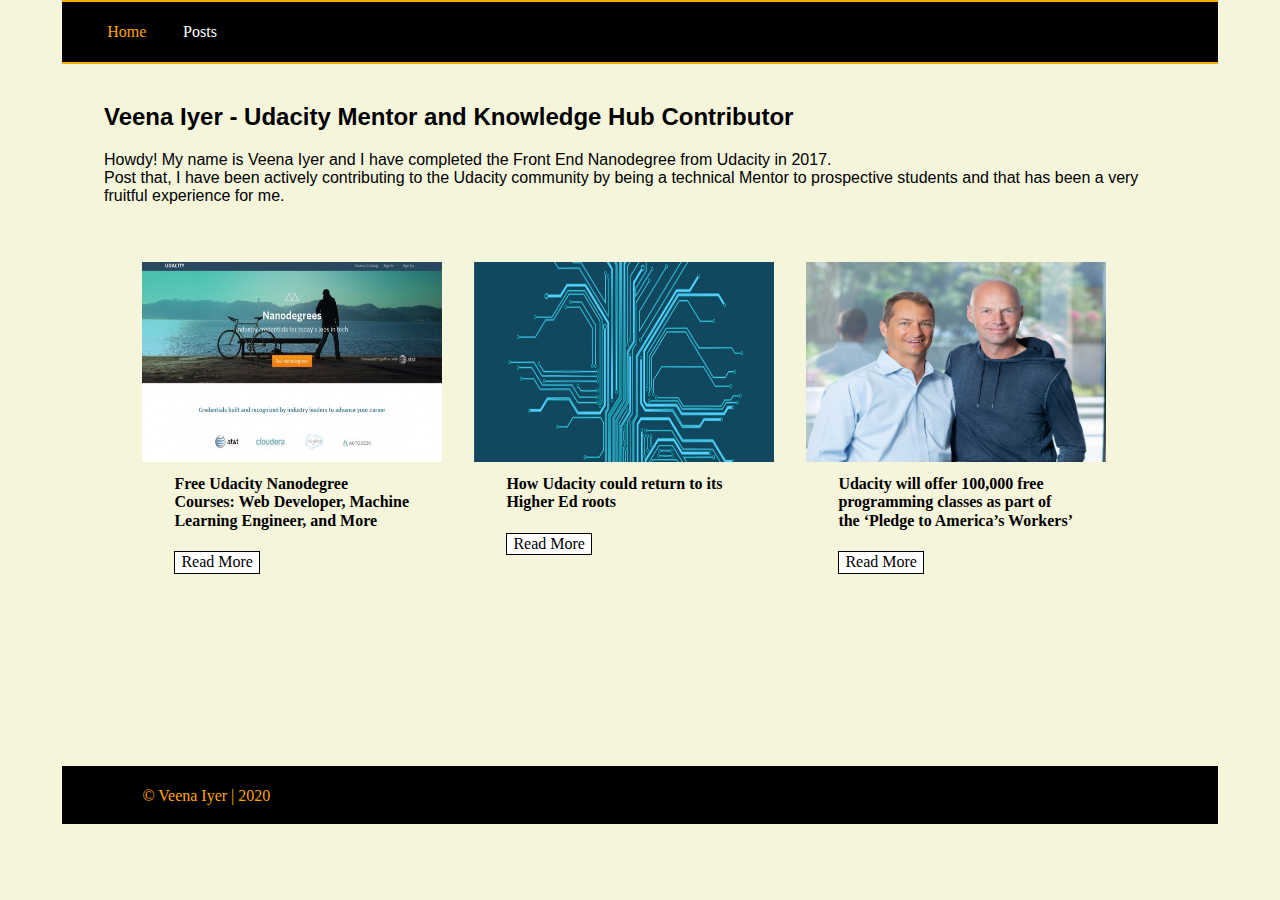
<file: index.html>
<!DOCTYPE html>
<html> 
  <head>
    <meta charset="utf-8">
    <meta http-equiv="X-UA-Compatible" content="IE=edge">
    <title>Blog Homepage</title>
    <meta name="description" content="Udacity - Veena personal blog">
    <meta name="viewport" content="width=device-width, initial-scale=1">
    <link rel="stylesheet" href="styles/main.css">
  </head>
  <body>
    <div class="container">
      <!-- HEADER -->
      <header>
        <nav class="home-nav menu-items">
          <a href="index.html" class="home-focused">Home</a>
          <a href="nanodegree.html" class="posts-unfocused">Posts</a>
        </nav>
      </header>

      <!-- MAIN CONTENT -->
      <main class="main">
        <section class="hero">
          <div class="summary">
            <h2>Veena Iyer - Udacity Mentor and Knowledge Hub Contributor</h2>
            <span>
              Howdy! My name is Veena Iyer and I have completed the Front End Nanodegree from Udacity in 2017.<br/>
              Post that, I have been actively contributing to the Udacity community by being a technical Mentor
              to prospective students and that has been a very fruitful experience for me.
            </span>
          </div>
          <br/><br/>
          

        </section>
        <section class="card-group">
          <div class="card nanodegree">
            <h4><a class="card-title" href="nanodegree.html">Free Udacity Nanodegree Courses: Web Developer, Machine Learning Engineer, and More</a></h4>
            <a class="card-button" href="nanodegree.html"><button>Read More</button></a>
          </div>
          <div class="card roots">
            <h4><a class="card-title" href="roots.html">How Udacity could return to its Higher Ed roots</a></h4>
            <a class="card-button" href="roots.html"><button>Read More</button></a>
          </div>
          <div class="card pledge">
            <h4><a class="card-title" href="pledge.html">Udacity will offer 100,000 free programming classes as part of the ‘Pledge to America’s Workers’</a></h4>
            <a class="card-button" href="pledge.html"><button>Read More</button></a>
          </div>
        </section>
      </main>
    
      <!-- FOOTER -->
      <footer class="footer">
        <div class="copyright">© Veena Iyer | 2020</div>
        <div class="social">
          <div>
            <a href="#"><img class="twitter" src="static/twitter.png"/></a>
          </div>
          <div>
            <a href="#"><img class="facebook" src="static/facebook.png"/></a>
          </div>
          <div>
            <a href="#"><img class="linkedin" src="static/linkedin.png"/></a>
          </div>
        </div>
      </footer>

    </div>
    <script src="" async defer></script>
  </body>
</html>
</file>
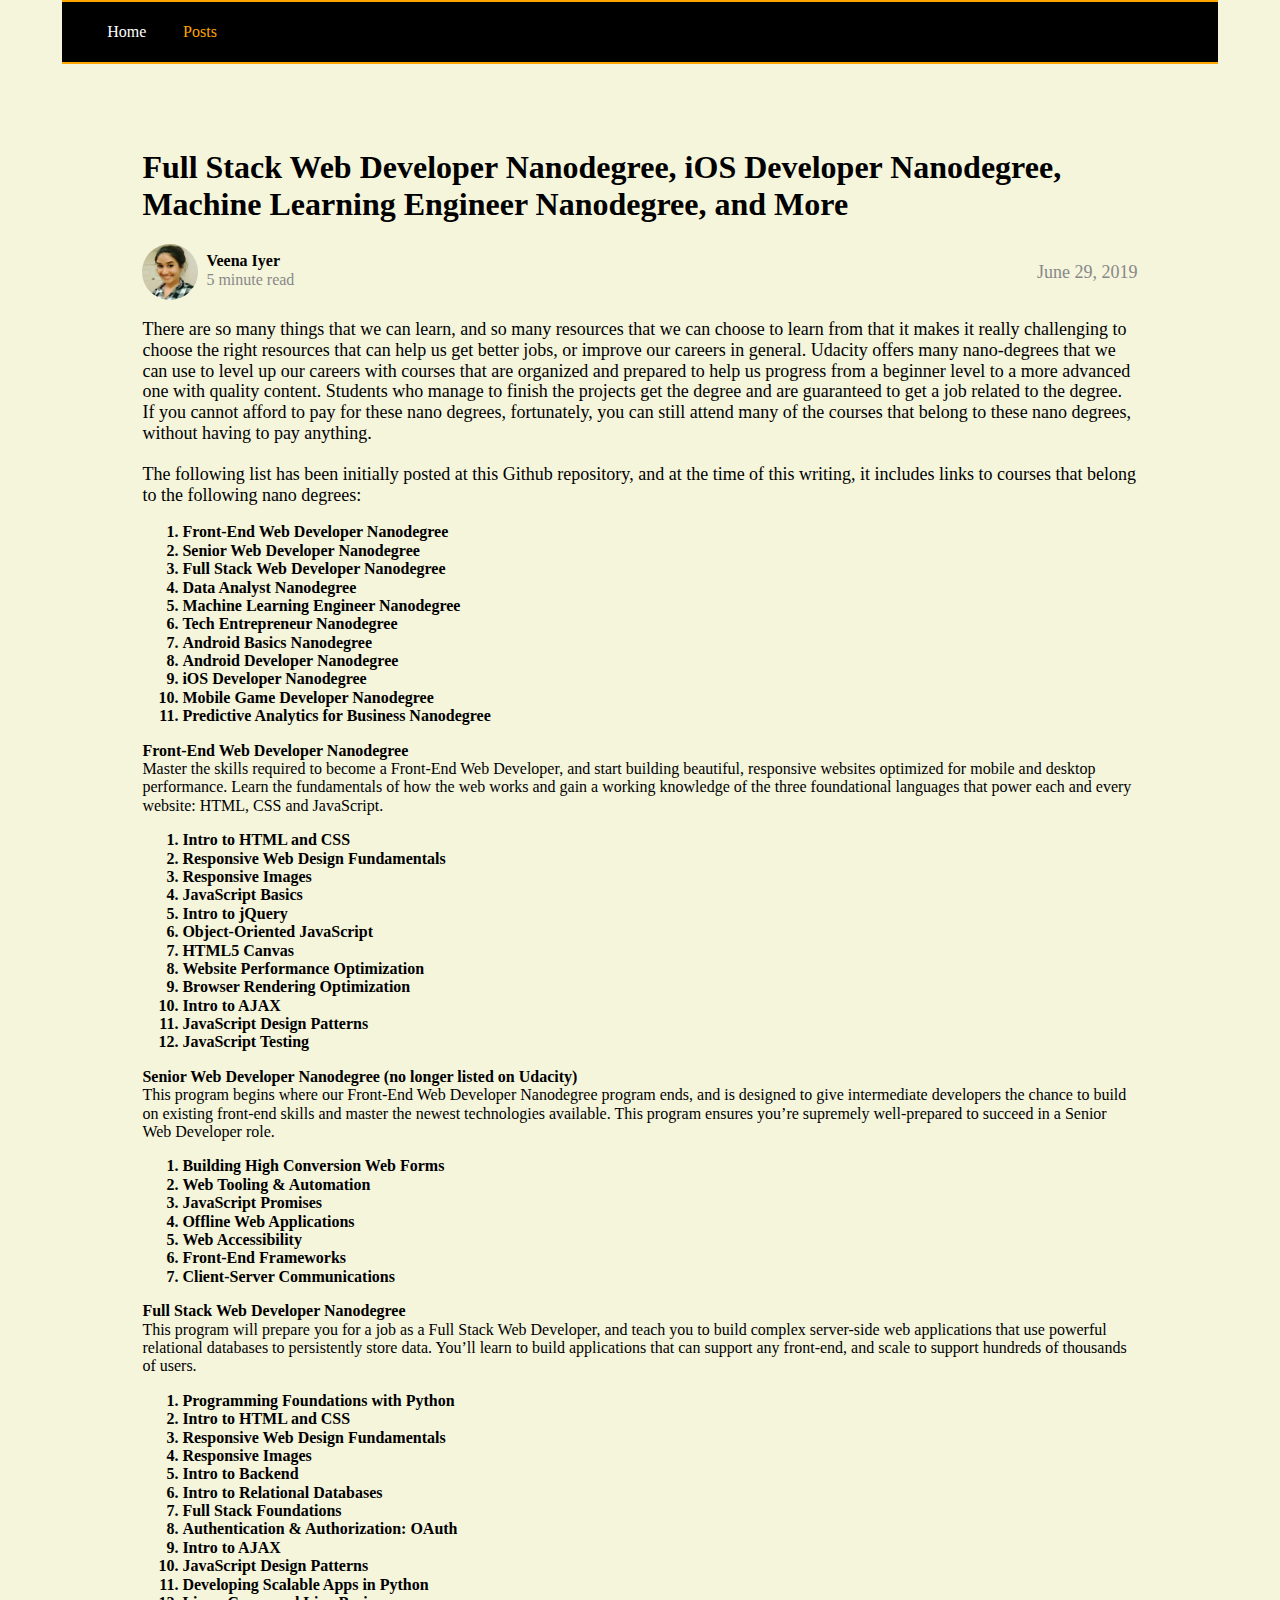
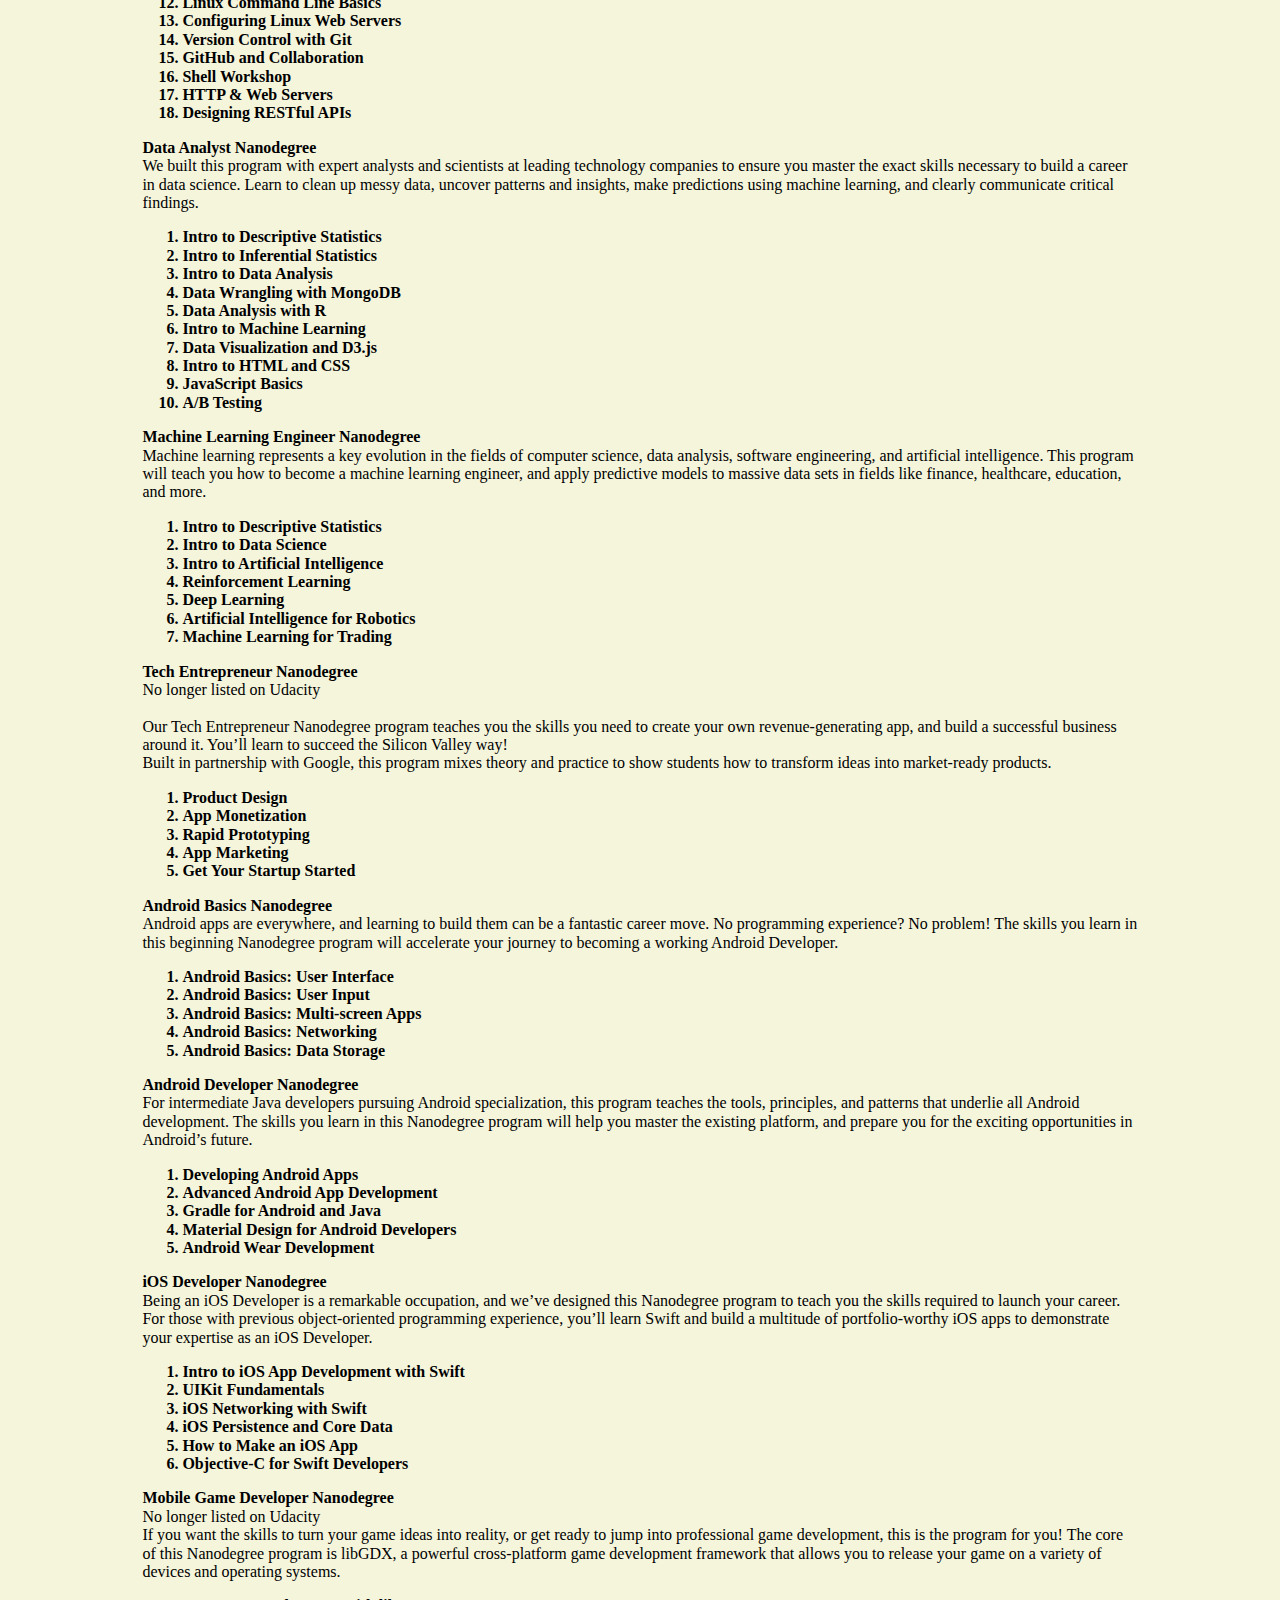
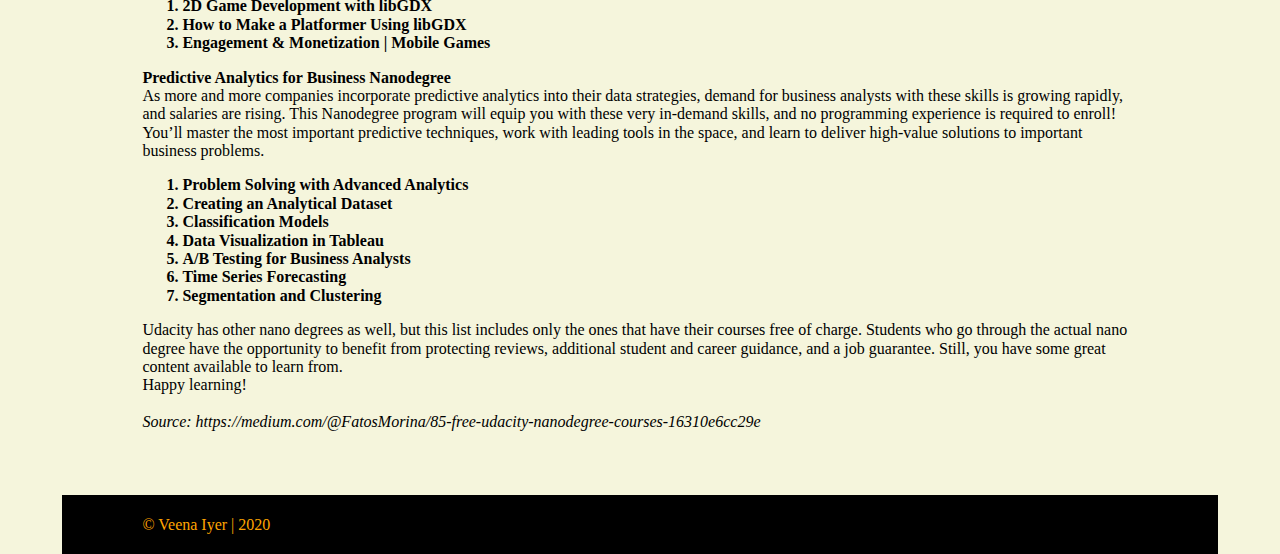
<file: nanodegree.html>
<!DOCTYPE html>
<html> 
  <head>
    <meta charset="utf-8">
    <meta http-equiv="X-UA-Compatible" content="IE=edge">
    <title>Blog Posts</title>
    <meta name="description" content="Blog Posts">
    <meta name="viewport" content="width=device-width, initial-scale=1">
    <link rel="stylesheet" href="styles/main.css">
  </head>
  <body>
    <div class="posts-container">
      <!-- HEADER -->
      <header>
        <nav class="home-nav menu-items">
          <a href="index.html" class="home-unfocused">Home</a>
          <a href="posts.html" class="posts-focused">Posts</a>
        </nav>
      </header>

      <!-- MAIN CONTENT -->
      <main>
        <section class="posting">
            <h1>Full Stack Web Developer Nanodegree, iOS Developer Nanodegree, Machine Learning Engineer Nanodegree, and More</h1>
            <div class="author">
              <div class="author-content">
                <img class="author-photo" src="static/veena.jpg" alt="Veena Iyer" />
                <div class="author-detail">
                    <h2>Veena Iyer</h2>
                    <p class="read-time">5 minute read</p>
                </div>
              </div>
              <div class="date">
                <p>June 29, 2019</p>
              </div>
            </div>
            <p>
              There are so many things that we can learn, and so many resources that we can 
              choose to learn from that it makes it really challenging to choose the right 
              resources that can help us get better jobs, or improve our careers in general. 
              Udacity offers many nano-degrees that we can use to level up our careers with 
              courses that are organized and prepared to help us progress from a beginner level 
              to a more advanced one with quality content. Students who manage to finish the 
              projects get the degree and are guaranteed to get a job related to the degree. 
              If you cannot afford to pay for these nano degrees, fortunately, you can still 
              attend many of the courses that belong to these nano degrees, without having to 
              pay anything.   
              
              <br/><br/>

              The following list has been initially posted at this Github repository, and at 
              the time of this writing, it includes links to courses that belong to the following 
              nano degrees:
              <ol>
                <li>Front-End Web Developer Nanodegree</li>
                <li>Senior Web Developer Nanodegree</li>
                <li>Full Stack Web Developer Nanodegree</li>
                <li>Data Analyst Nanodegree</li>
                <li>Machine Learning Engineer Nanodegree</li>
                <li>Tech Entrepreneur Nanodegree</li>
                <li>Android Basics Nanodegree</li>
                <li>Android Developer Nanodegree</li>
                <li>iOS Developer Nanodegree</li>
                <li>Mobile Game Developer Nanodegree</li>
                <li>Predictive Analytics for Business Nanodegree</li>
              </ol>
              <strong>Front-End Web Developer Nanodegree</strong><br/>
              Master the skills required to become a Front-End Web Developer, and start 
              building beautiful, responsive websites optimized for mobile and desktop 
              performance.
              Learn the fundamentals of how the web works and gain a working knowledge of the 
              three foundational languages that power each and every website: HTML, CSS and 
              JavaScript.

              <ol>
                <li>Intro to HTML and CSS</li>
                <li>Responsive Web Design Fundamentals</li>
                <li>Responsive Images</li>
                <li>JavaScript Basics</li>
                <li>Intro to jQuery</li>
                <li>Object-Oriented JavaScript</li>
                <li>HTML5 Canvas</li>
                <li>Website Performance Optimization</li>
                <li>Browser Rendering Optimization</li>
                <li>Intro to AJAX</li>
                <li>JavaScript Design Patterns</li>
                <li>JavaScript Testing</li>
              </ol>

              <strong>Senior Web Developer Nanodegree (no longer listed on Udacity)</strong><br/>
              This program begins where our Front-End Web Developer Nanodegree program ends, 
              and is designed to give intermediate developers the chance to build on existing 
              front-end skills and master the newest technologies available.
              This program ensures you’re supremely well-prepared to succeed in a Senior Web 
              Developer role.

              <ol>
                <li>Building High Conversion Web Forms</li>
                <li>Web Tooling & Automation</li>
                <li>JavaScript Promises</li>
                <li>Offline Web Applications</li>
                <li>Web Accessibility</li>
                <li>Front-End Frameworks</li>
                <li>Client-Server Communications</li>
              </ol>
              
              <strong>Full Stack Web Developer Nanodegree</strong><br/>
              This program will prepare you for a job as a Full Stack Web Developer, and teach 
              you to build complex server-side web applications that use powerful relational databases to persistently store data.
              You’ll learn to build applications that can support any front-end, and scale to support hundreds of thousands of users.

              <ol>
                <li>Programming Foundations with Python</li>
                <li>Intro to HTML and CSS</li>
                <li>Responsive Web Design Fundamentals</li>
                <li>Responsive Images</li>
                <li>Intro to Backend</li>
                <li>Intro to Relational Databases</li>
                <li>Full Stack Foundations</li>
                <li>Authentication & Authorization: OAuth</li>
                <li>Intro to AJAX</li>
                <li>JavaScript Design Patterns</li>
                <li>Developing Scalable Apps in Python</li>
                <li>Linux Command Line Basics</li>
                <li>Configuring Linux Web Servers</li>
                <li>Version Control with Git</li>
                <li>GitHub and Collaboration</li>
                <li>Shell Workshop</li>
                <li>HTTP & Web Servers</li>
                <li>Designing RESTful APIs</li>
              </ol>
              
              <strong>Data Analyst Nanodegree</strong><br/>
              We built this program with expert analysts and scientists at leading technology companies to ensure you master the exact skills necessary to build a career in data science.
              Learn to clean up messy data, uncover patterns and insights, make predictions using machine learning, and clearly communicate critical findings.
              <ol>
                <li>Intro to Descriptive Statistics</li>
                <li>Intro to Inferential Statistics</li>
                <li>Intro to Data Analysis</li>
                <li>Data Wrangling with MongoDB</li>
                <li>Data Analysis with R</li>
                <li>Intro to Machine Learning</li>
                <li>Data Visualization and D3.js</li>
                <li>Intro to HTML and CSS</li>
                <li>JavaScript Basics</li>
                <li>A/B Testing</li>
              </ol>

              <strong>Machine Learning Engineer Nanodegree</strong><br/>
              Machine learning represents a key evolution in the fields of computer science, data analysis, software engineering, and artificial intelligence.
              This program will teach you how to become a machine learning engineer, and apply predictive models to massive data sets in fields like finance, healthcare, education, and more.
              <ol>
                <li>Intro to Descriptive Statistics</li>
                <li>Intro to Data Science</li>
                <li>Intro to Artificial Intelligence</li>
                <li>Reinforcement Learning</li>
                <li>Deep Learning</li>
                <li>Artificial Intelligence for Robotics</li>
                <li>Machine Learning for Trading</li>
              </ol>
              
              <strong>Tech Entrepreneur Nanodegree</strong><br/>
              No longer listed on Udacity

              <br/><br/>

              Our Tech Entrepreneur Nanodegree program teaches you the skills you need to create your own revenue-generating app, and build a successful business around it. You’ll learn to succeed the Silicon Valley way!<br/>
              Built in partnership with Google, this program mixes theory and practice to show students how to transform ideas into market-ready products.
              <ol>
                <li>Product Design</li>
                <li>App Monetization</li>
                <li>Rapid Prototyping</li>
                <li>App Marketing</li>
                <li>Get Your Startup Started</li>
              </ol>
              
              <strong>Android Basics Nanodegree</strong><br/>
              Android apps are everywhere, and learning to build them can be a fantastic career move. No programming experience? No problem! The skills you learn in this beginning Nanodegree program will accelerate your journey to becoming a working Android Developer.
              <ol>
                <li>Android Basics: User Interface</li>
                <li>Android Basics: User Input</li>
                <li>Android Basics: Multi-screen Apps</li>
                <li>Android Basics: Networking</li>
                <li>Android Basics: Data Storage</li>
              </ol>
              
              <strong>Android Developer Nanodegree</strong><br/>
              For intermediate Java developers pursuing Android specialization, this program teaches the tools, principles, and patterns that underlie all Android development.
              The skills you learn in this Nanodegree program will help you master the existing platform, and prepare you for the exciting opportunities in Android’s future.
              <ol>
                <li>Developing Android Apps</li>
                <li>Advanced Android App Development</li>
                <li>Gradle for Android and Java</li>
                <li>Material Design for Android Developers</li>
                <li>Android Wear Development</li>
              </ol>
              
              <strong>iOS Developer Nanodegree</strong><br/>
              Being an iOS Developer is a remarkable occupation, and we’ve designed this Nanodegree program to teach you the skills required to launch your career.
              For those with previous object-oriented programming experience, you’ll learn Swift and build a multitude of portfolio-worthy iOS apps to demonstrate your expertise as an iOS Developer.

              <ol>
                <li>Intro to iOS App Development with Swift</li>
                <li>UIKit Fundamentals</li>
                <li>iOS Networking with Swift</li>
                <li>iOS Persistence and Core Data</li>
                <li>How to Make an iOS App</li>
                <li>Objective-C for Swift Developers</li>
              </ol>
              
              <strong>Mobile Game Developer Nanodegree</strong><br/>
              No longer listed on Udacity<br/>
              If you want the skills to turn your game ideas into reality, or get ready to jump into professional game development, this is the program for you!
              The core of this Nanodegree program is libGDX, a powerful cross-platform game development framework that allows you to release your game on a variety of devices and operating systems.

              <ol>
                <li>2D Game Development with libGDX</li>
                <li>How to Make a Platformer Using libGDX</li>
                <li>Engagement & Monetization | Mobile Games</li>
              </ol>
              
              <strong>Predictive Analytics for Business Nanodegree</strong><br/>
              As more and more companies incorporate predictive analytics into their data strategies, demand for business analysts with these skills is growing rapidly, and salaries are rising. This Nanodegree program will equip you with these very in-demand skills, and no programming experience is required to enroll!
              You’ll master the most important predictive techniques, work with leading tools in the space, and learn to deliver high-value solutions to important business problems.

              <ol>
                <li>Problem Solving with Advanced Analytics</li>
                <li>Creating an Analytical Dataset</li>
                <li>Classification Models</li>
                <li>Data Visualization in Tableau</li>
                <li>A/B Testing for Business Analysts</li>
                <li>Time Series Forecasting</li>
                <li>Segmentation and Clustering</li>
              </ol>

              Udacity has other nano degrees as well, but this list includes only the ones that have their courses free of charge. Students who go through the actual nano degree have the opportunity to benefit from protecting reviews, additional student and career guidance, and a job guarantee. Still, you have some great content available to learn from.<br/>
              Happy learning!
            </p>

            <cite>Source: https://medium.com/@FatosMorina/85-free-udacity-nanodegree-courses-16310e6cc29e</cite>
        </section>
      </main>

      <!-- FOOTER -->
      <footer class="footer">
        <div class="copyright">© Veena Iyer | 2020</div>
        <div class="social">
          <div>
            <a href="#"><img class="twitter" src="static/twitter.png"/></a>
          </div>
          <div>
            <a href="#"><img class="facebook" src="static/facebook.png"/></a>
          </div>
          <div>
            <a href="#"><img class="linkedin" src="static/linkedin.png"/></a>
          </div>
        </div>
      </footer>

    </div>
    <script src="" async defer></script>
  </body>
</html>
</file>
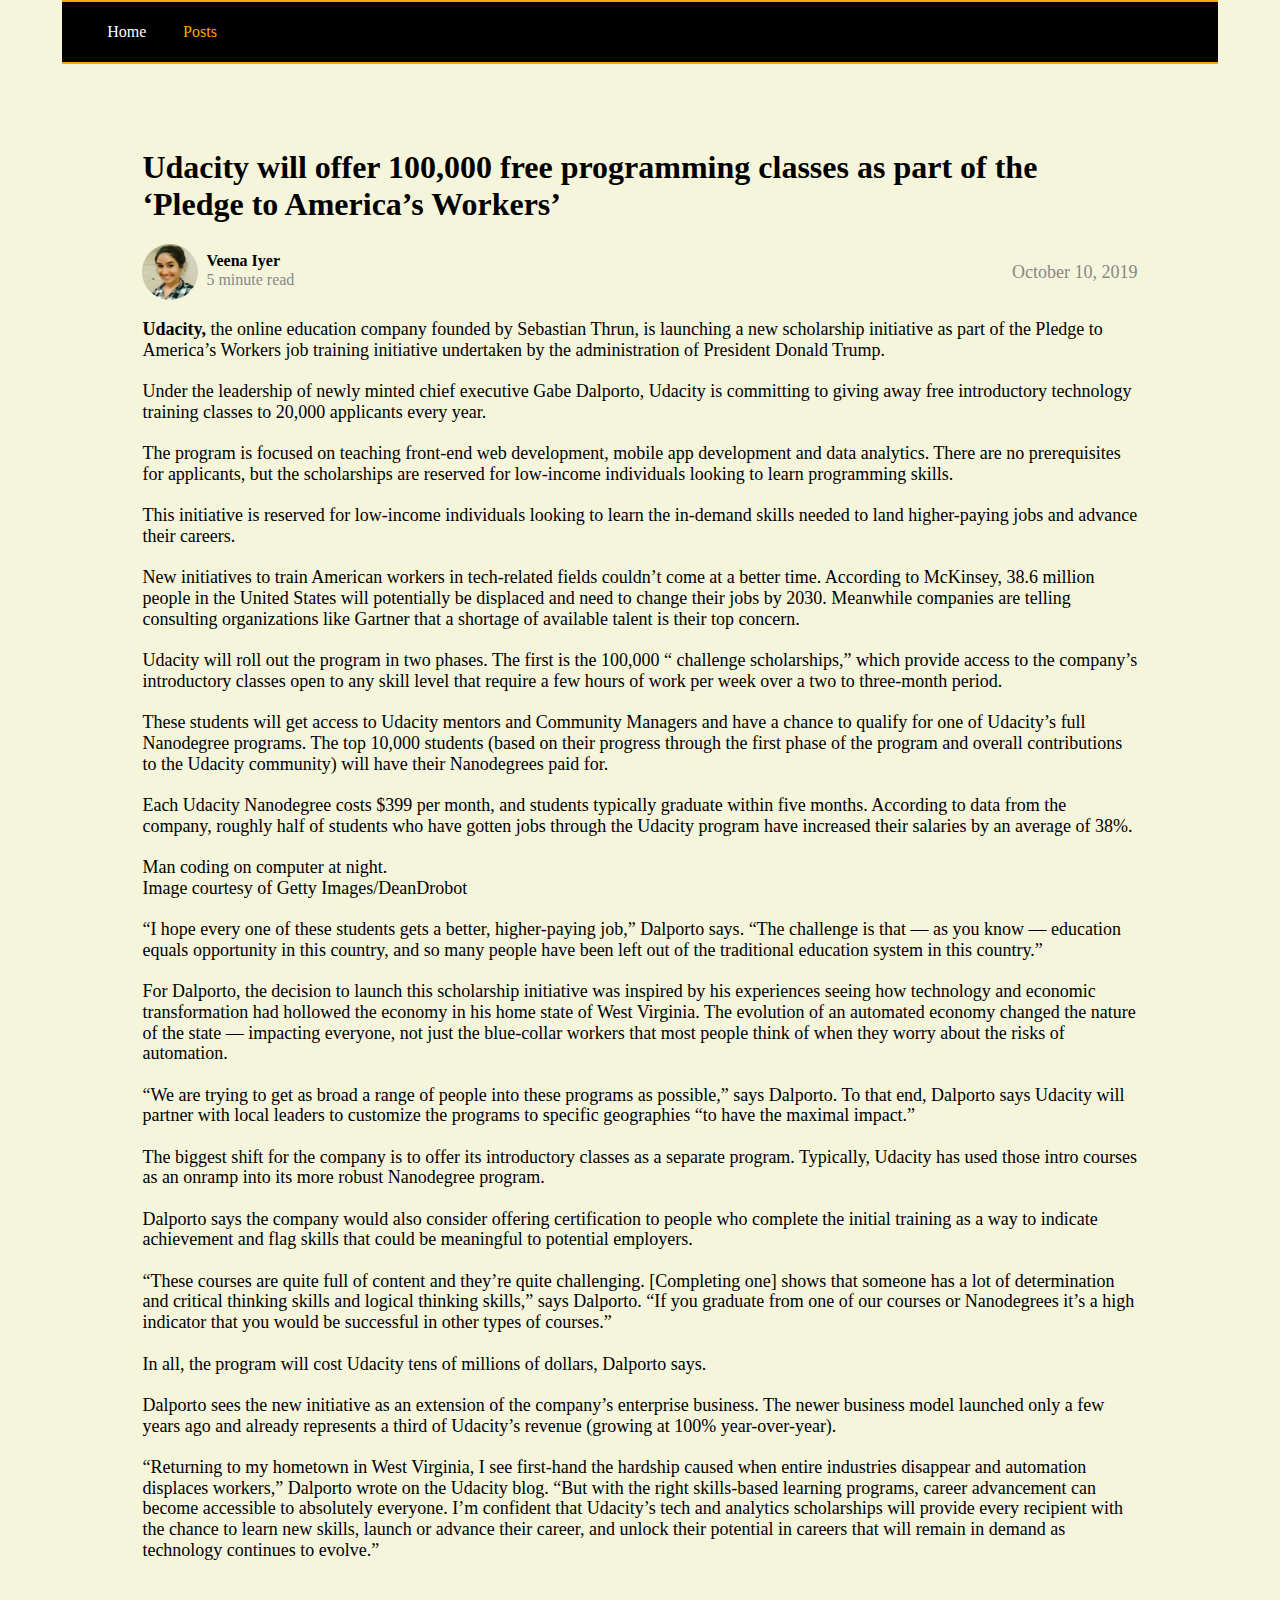
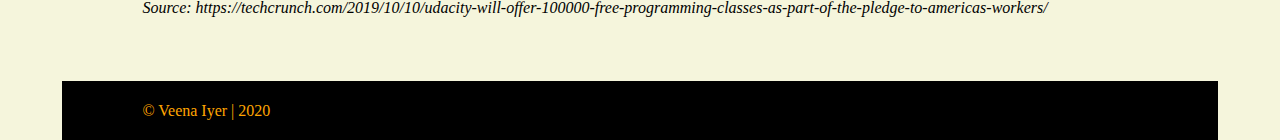
<file: pledge.html>
<!DOCTYPE html>
<html> 
  <head>
    <meta charset="utf-8">
    <meta http-equiv="X-UA-Compatible" content="IE=edge">
    <title>Blog Posts</title>
    <meta name="description" content="Blog Posts">
    <meta name="viewport" content="width=device-width, initial-scale=1">
    <link rel="stylesheet" href="styles/main.css">
  </head>
  <body>
    <div class="posts-container">
      <!-- HEADER -->
      <header>
        <nav class="home-nav menu-items">
          <a href="index.html" class="home-unfocused">Home</a>
          <a href="posts.html" class="posts-focused">Posts</a>
        </nav>
      </header>

      <!-- MAIN CONTENT -->
      <main>
        <section class="posting">
            <h1>Udacity will offer 100,000 free programming classes as part of the ‘Pledge to America’s Workers’</h1>
            <div class="author">
              <div class="author-content">
                <img class="author-photo" src="static/veena.jpg" alt="Veena Iyer" />
                <div class="author-detail">
                    <h2>Veena Iyer</h2>
                    <p class="read-time">5 minute read</p>
                </div>
              </div>
              <div class="date">
                <p>October 10, 2019</p>
              </div>
            </div>
            <p>
              <strong>Udacity,</strong>  the online education company founded by Sebastian Thrun, is launching 
              a new scholarship initiative as part of the Pledge to America’s Workers job 
              training initiative undertaken by the administration of President Donald Trump.
              <br/><br/> 

              Under the leadership of newly minted chief executive Gabe Dalporto, Udacity is 
              committing to giving away free introductory technology training classes to 20,000 
              applicants every year.
              <br/><br/>

              The program is focused on teaching front-end web development, mobile app 
              development and data analytics. There are no prerequisites for applicants, but 
              the scholarships are reserved for low-income individuals looking to learn 
              programming skills.
              <br/><br/>

              This initiative is reserved for low-income individuals looking to learn the 
              in-demand skills needed to land higher-paying jobs and advance their careers.
              <br/><br/>

              New initiatives to train American workers in tech-related fields couldn’t come 
              at a better time. According to McKinsey, 38.6 million people in the United States 
              will potentially be displaced and need to change their jobs by 2030. Meanwhile 
              companies are telling consulting organizations like Gartner that a shortage of 
              available talent is their top concern.  
              <br/><br/>

              Udacity will roll out the program in two phases. The first is the 100,000 “ 
              challenge scholarships,” which provide access to the company’s introductory 
              classes open to any skill level that require a few hours of work per week over a 
              two to three-month period.
              <br/><br/>

              These students will get access to Udacity mentors and Community Managers and have 
              a chance to qualify for one of Udacity’s full Nanodegree programs. The top 
              10,000 students (based on their progress through the first phase of the program 
              and overall contributions to the Udacity community) will have their Nanodegrees 
              paid for.
              <br/><br/>

              Each Udacity Nanodegree costs $399 per month, and students typically graduate 
              within five months. According to data from the company, roughly half of students 
              who have gotten jobs through the Udacity program have increased their salaries 
              by an average of 38%.
              <br/><br/>

              Man coding on computer at night.<br/>
              Image courtesy of Getty Images/DeanDrobot<br/><br/>


              “I hope every one of these students gets a better, higher-paying job,” Dalporto 
              says. “The challenge is that — as you know — education equals opportunity in 
              this country, and so many people have been left out of the traditional education 
              system in this country.” 
              <br/><br/>

              For Dalporto, the decision to launch this scholarship initiative was inspired by 
              his experiences seeing how technology and economic transformation had hollowed 
              the economy in his home state of West Virginia. The evolution of an automated 
              economy changed the nature of the state — impacting everyone, not just the 
              blue-collar workers that most people think of when they worry about the risks 
              of automation.
              <br/><br/>

              “We are trying to get as broad a range of people into these programs as 
              possible,” says Dalporto. To that end, Dalporto says Udacity will partner 
              with local leaders to customize the programs to specific geographies “to have 
              the maximal impact.” 
              <br/><br/>

              The biggest shift for the company is to offer its introductory classes as a 
              separate program. Typically, Udacity has used those intro courses as an onramp 
              into its more robust Nanodegree program.
              <br/><br/>

              Dalporto says the company would also consider offering certification to people 
              who complete the initial training as a way to indicate achievement and flag 
              skills that could be meaningful to potential employers.
              <br/><br/>

              “These courses  are quite full of content and they’re quite challenging. 
              [Completing one] shows that someone has a lot of determination and critical 
              thinking skills and logical thinking skills,” says Dalporto. “If you graduate 
              from one of our courses or Nanodegrees it’s a high indicator that you would be 
              successful in other types of courses.”
              <br/><br/>

              In all, the program will cost Udacity tens of millions of dollars, Dalporto says.
              <br/><br/>

              Dalporto sees the new initiative as an extension of the company’s enterprise 
              business. The newer business model launched only a few years ago and already 
              represents a third of Udacity’s revenue (growing at 100% year-over-year).
              <br/><br/>

              “Returning to my hometown in West Virginia, I see first-hand the hardship caused 
              when entire industries disappear and automation displaces workers,” Dalporto 
              wrote on the Udacity blog. “But with the right skills-based learning programs, 
              career advancement can become accessible to absolutely everyone. I’m confident 
              that Udacity’s tech and analytics scholarships will provide every recipient with 
              the chance to learn new skills, launch or advance their career, and unlock their 
              potential in careers that will remain in demand as technology continues to evolve.”
              <br/><br/>
            </p>

            <cite>Source: https://techcrunch.com/2019/10/10/udacity-will-offer-100000-free-programming-classes-as-part-of-the-pledge-to-americas-workers/</cite>
        </section>
      </main>

      <!-- FOOTER -->
      <footer class="footer">
        <div class="copyright">© Veena Iyer | 2020</div>
        <div class="social">
          <div>
            <a href="#"><img class="twitter" src="static/twitter.png"/></a>
          </div>
          <div>
            <a href="#"><img class="facebook" src="static/facebook.png"/></a>
          </div>
          <div>
            <a href="#"><img class="linkedin" src="static/linkedin.png"/></a>
          </div>
        </div>
      </footer>

    </div>
    <script src="" async defer></script>
  </body>
</html>
</file>
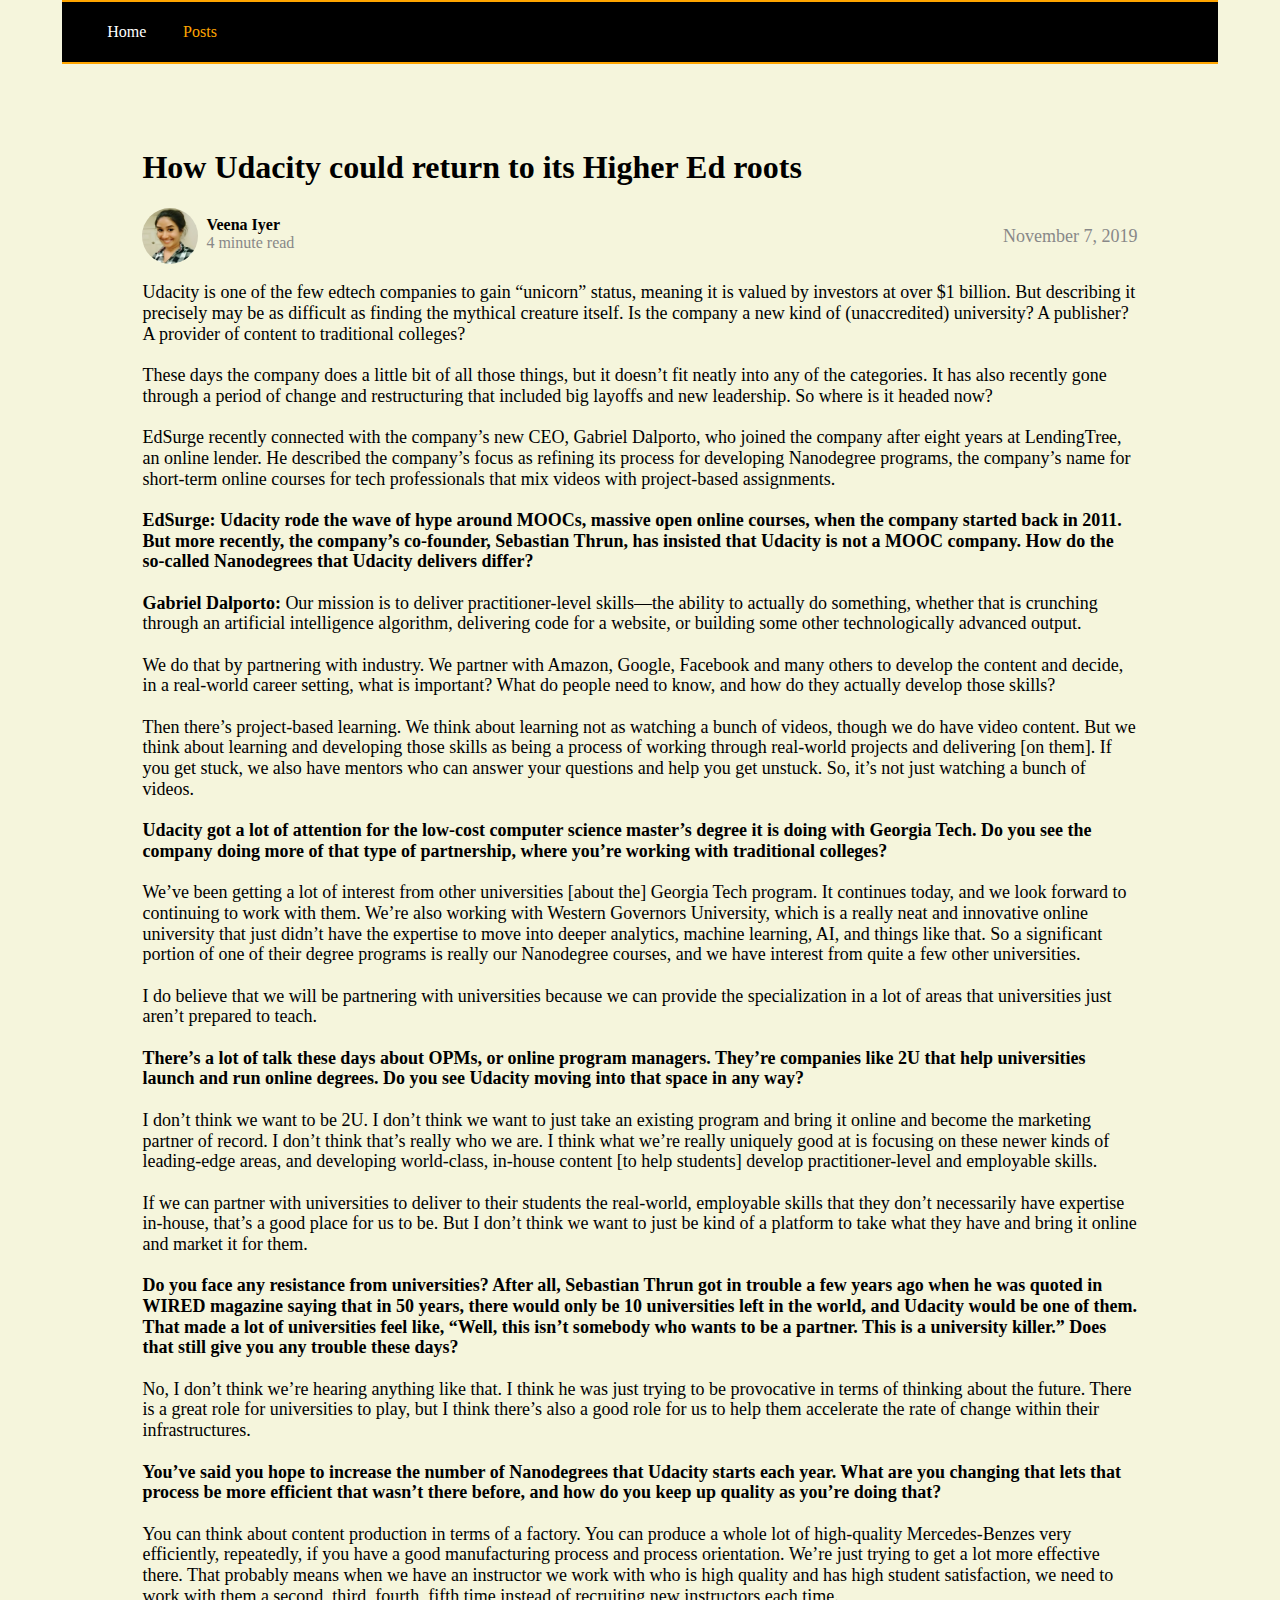
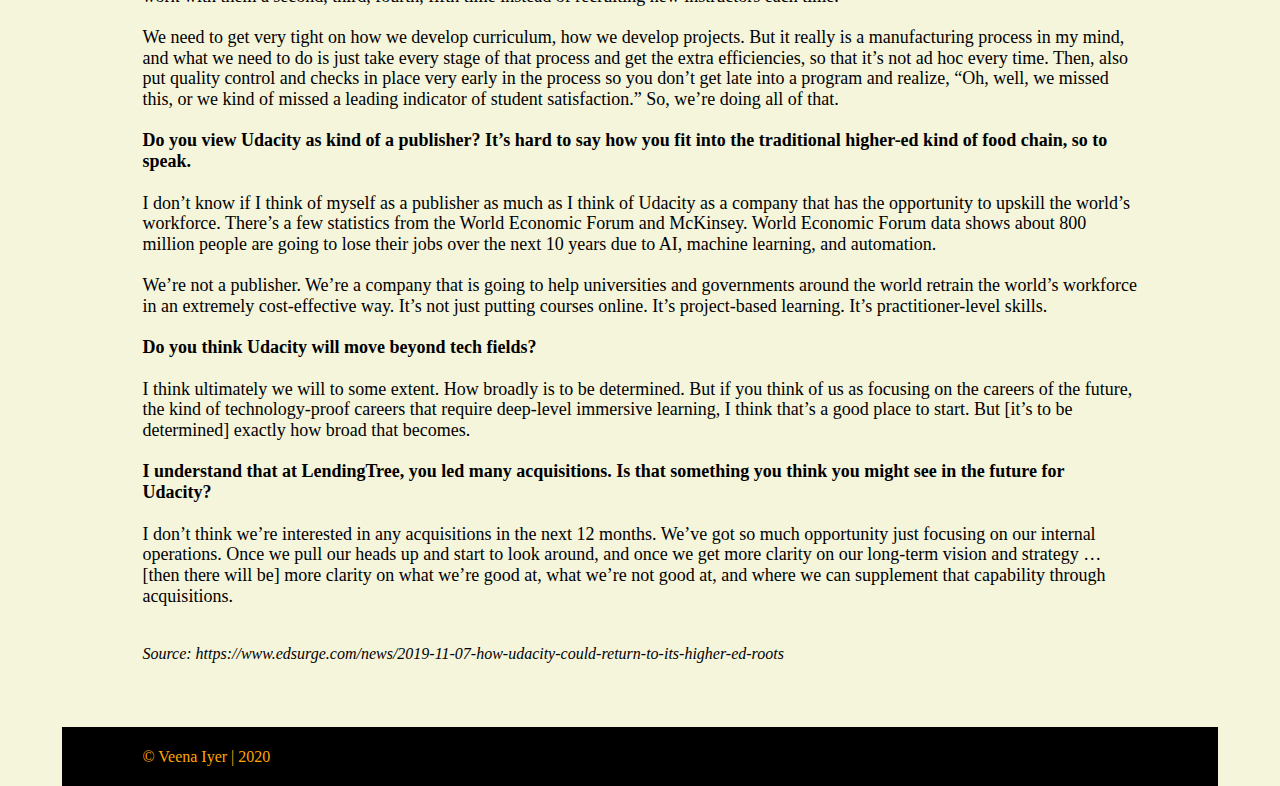
<file: roots.html>
<!DOCTYPE html>
<html> 
  <head>
    <meta charset="utf-8">
    <meta http-equiv="X-UA-Compatible" content="IE=edge">
    <title>Blog Posts</title>
    <meta name="description" content="Blog Posts">
    <meta name="viewport" content="width=device-width, initial-scale=1">
    <link rel="stylesheet" href="styles/main.css">
  </head>
  <body>
    <div class="posts-container">
      <!-- HEADER -->
      <header>
        <nav class="home-nav menu-items">
          <a href="index.html" class="home-unfocused">Home</a>
          <a href="posts.html" class="posts-focused">Posts</a>
        </nav>
      </header>

      <!-- MAIN CONTENT -->
      <main>
        <section class="posting">
            <h1>How Udacity could return to its Higher Ed roots</h1>
            <div class="author">
              <div class="author-content">
                <img class="author-photo" src="static/veena.jpg" alt="Veena Iyer" />
                <div class="author-detail">
                    <h2>Veena Iyer</h2>
                    <p class="read-time">4 minute read</p>
                </div>
              </div>
              <div class="date">
                <p>November 7, 2019</p>
              </div>
            </div>
            <p>
              Udacity is one of the few edtech companies to gain “unicorn” status, 
              meaning it is valued by investors at over $1 billion. But describing it 
              precisely may be as difficult as finding the mythical creature itself. Is 
              the company a new kind of (unaccredited) university? A publisher? A provider 
              of content to traditional colleges?<br/><br/>

              These days the company does a little bit of all those things, but it doesn’t 
              fit neatly into any of the categories. It has also recently gone through a 
              period of change and restructuring that included big layoffs and new leadership. 
              So where is it headed now?<br/><br/>

              EdSurge recently connected with the company’s new CEO, Gabriel Dalporto, who 
              joined the company after eight years at LendingTree, an online lender. He 
              described the company’s focus as refining its process for developing Nanodegree 
              programs, the company’s name for short-term online courses for tech professionals 
              that mix videos with project-based assignments.<br/><br/>

              <strong>EdSurge: Udacity rode the wave of hype around MOOCs, massive open online courses, 
              when the company started back in 2011. But more recently, the company’s co-founder, 
              Sebastian Thrun, has insisted that Udacity is not a MOOC company. How do the 
              so-called Nanodegrees that Udacity delivers differ?</strong><br/><br/>

              <strong>Gabriel Dalporto:</strong> Our mission is to deliver practitioner-level skills—the ability 
              to actually do something, whether that is crunching through an artificial 
              intelligence algorithm, delivering code for a website, or building some other 
              technologically advanced output.<br/><br/>

              We do that by partnering with industry. We partner with Amazon, Google, Facebook 
              and many others to develop the content and decide, in a real-world career setting, 
              what is important? What do people need to know, and how do they actually develop 
              those skills?<br/><br/>

              Then there’s project-based learning. We think about learning not as watching a 
              bunch of videos, though we do have video content. But we think about learning 
              and developing those skills as being a process of working through real-world 
              projects and delivering [on them]. If you get stuck, we also have mentors who 
              can answer your questions and help you get unstuck. So, it’s not just watching 
              a bunch of videos.<br/><br/>

              <strong>Udacity got a lot of attention for the low-cost computer science master’s degree it is doing with Georgia Tech. Do you see the company doing more of that type of partnership, where you’re working with traditional colleges?</strong><br/><br/>

              We’ve been getting a lot of interest from other universities [about the] Georgia 
              Tech program. It continues today, and we look forward to continuing to work with 
              them. We’re also working with Western Governors University, which is a really neat 
              and innovative online university that just didn’t have the expertise to move into 
              deeper analytics, machine learning, AI, and things like that. So a significant 
              portion of one of their degree programs is really our Nanodegree courses, and we 
              have interest from quite a few other universities.<br/><br/>

              I do believe that we will be partnering with universities because we can provide 
              the specialization in a lot of areas that universities just aren’t prepared to 
              teach.<br/><br/>

              <strong>There’s a lot of talk these days about OPMs, or online program managers. They’re companies like 2U that help universities launch and run online degrees. 
              Do you see Udacity moving into that space in any way?</strong><br/><br/>

              I don’t think we want to be 2U. I don’t think we want to just take an existing 
              program and bring it online and become the marketing partner of record. I don’t 
              think that’s really who we are. I think what we’re really uniquely good at is 
              focusing on these newer kinds of leading-edge areas, and developing world-class, 
              in-house content [to help students] develop practitioner-level and employable 
              skills.<br/><br/>

              If we can partner with universities to deliver to their students the real-world, 
              employable skills that they don’t necessarily have expertise in-house, that’s a 
              good place for us to be. But I don’t think we want to just be kind of a platform 
              to take what they have and bring it online and market it for them.<br/><br/>

              <strong>Do you face any resistance from universities? After all, Sebastian Thrun got 
              in trouble a few years ago when he was quoted in WIRED magazine saying that in 
              50 years, there would only be 10 universities left in the world, and Udacity 
              would be one of them. That made a lot of universities feel like, “Well, this 
              isn’t somebody who wants to be a partner. This is a university killer.” Does 
              that still give you any trouble these days?</strong><br/><br/>

              No, I don’t think we’re hearing anything like that. I think he was just trying 
              to be provocative in terms of thinking about the future. There is a great role 
              for universities to play, but I think there’s also a good role for us to help 
              them accelerate the rate of change within their infrastructures.<br/><br/>

              <strong>You’ve said you hope to increase the number of Nanodegrees that Udacity starts 
              each year. What are you changing that lets that process be more efficient that 
              wasn’t there before, and how do you keep up quality as you’re doing that?
              </strong><br/><br/>

              You can think about content production in terms of a factory. You can produce a 
              whole lot of high-quality Mercedes-Benzes very efficiently, repeatedly, if you 
              have a good manufacturing process and process orientation. We’re just trying to 
              get a lot more effective there. That probably means when we have an instructor 
              we work with who is high quality and has high student satisfaction, we need to 
              work with them a second, third, fourth, fifth time instead of recruiting new 
              instructors each time.<br/><br/>

              We need to get very tight on how we develop curriculum, how we develop projects. 
              But it really is a manufacturing process in my mind, and what we need to do is 
              just take every stage of that process and get the extra efficiencies, so that 
              it’s not ad hoc every time. Then, also put quality control and checks in place 
              very early in the process so you don’t get late into a program and realize, 
              “Oh, well, we missed this, or we kind of missed a leading indicator of student 
              satisfaction.” So, we’re doing all of that.<br/><br/>

              <strong>Do you view Udacity as kind of a publisher? It’s hard to say how you fit into the traditional higher-ed kind of food chain, so to speak.</strong><br/><br/>

              I don’t know if I think of myself as a publisher as much as I think of Udacity 
              as a company that has the opportunity to upskill the world’s workforce. There’s
               a few statistics from the World Economic Forum and McKinsey. World Economic 
               Forum data shows about 800 million people are going to lose their jobs over 
               the next 10 years due to AI, machine learning, and automation.<br/><br/>

              We’re not a publisher. We’re a company that is going to help universities 
              and governments around the world retrain the world’s workforce in an extremely 
              cost-effective way. It’s not just putting courses online. It’s project-based 
              learning. It’s practitioner-level skills.<br/><br/>

              <strong>Do you think Udacity will move beyond tech fields?</strong> <br/><br/>

              I think ultimately we will to some extent. How broadly is to be determined. 
              But if you think of us as focusing on the careers of the future, the kind of 
              technology-proof careers that require deep-level immersive learning, I think 
              that’s a good place to start. But [it’s to be determined] exactly how broad 
              that becomes.<br/><br/>

              <strong>I understand that at LendingTree, you led many acquisitions. Is that something you think you might see in the future for Udacity?</strong><br/><br/>

              I don’t think we’re interested in any acquisitions in the next 12 months. We’ve 
              got so much opportunity just focusing on our internal operations. Once we pull 
              our heads up and start to look around, and once we get more clarity on our 
              long-term vision and strategy … [then there will be] more clarity on what we’re 
              good at, what we’re not good at, and where we can supplement that capability 
              through acquisitions.<br/><br/>
            </p>

            <cite>Source: https://www.edsurge.com/news/2019-11-07-how-udacity-could-return-to-its-higher-ed-roots</cite>
        </section>
      </main>

      <!-- FOOTER -->
      <footer class="footer">
        <div class="copyright">© Veena Iyer | 2020</div>
        <div class="social">
          <div>
            <a href="#"><img class="twitter" src="static/twitter.png"/></a>
          </div>
          <div>
            <a href="#"><img class="facebook" src="static/facebook.png"/></a>
          </div>
          <div>
            <a href="#"><img class="linkedin" src="static/linkedin.png"/></a>
          </div>
        </div>
      </footer>

    </div>
    <script src="" async defer></script>
  </body>
</html>
</file>
<file: styles/main.css>
@import 'shared/normalize.css';
@import 'shared/base.css';
@import 'shared/posts.css';
</file>
